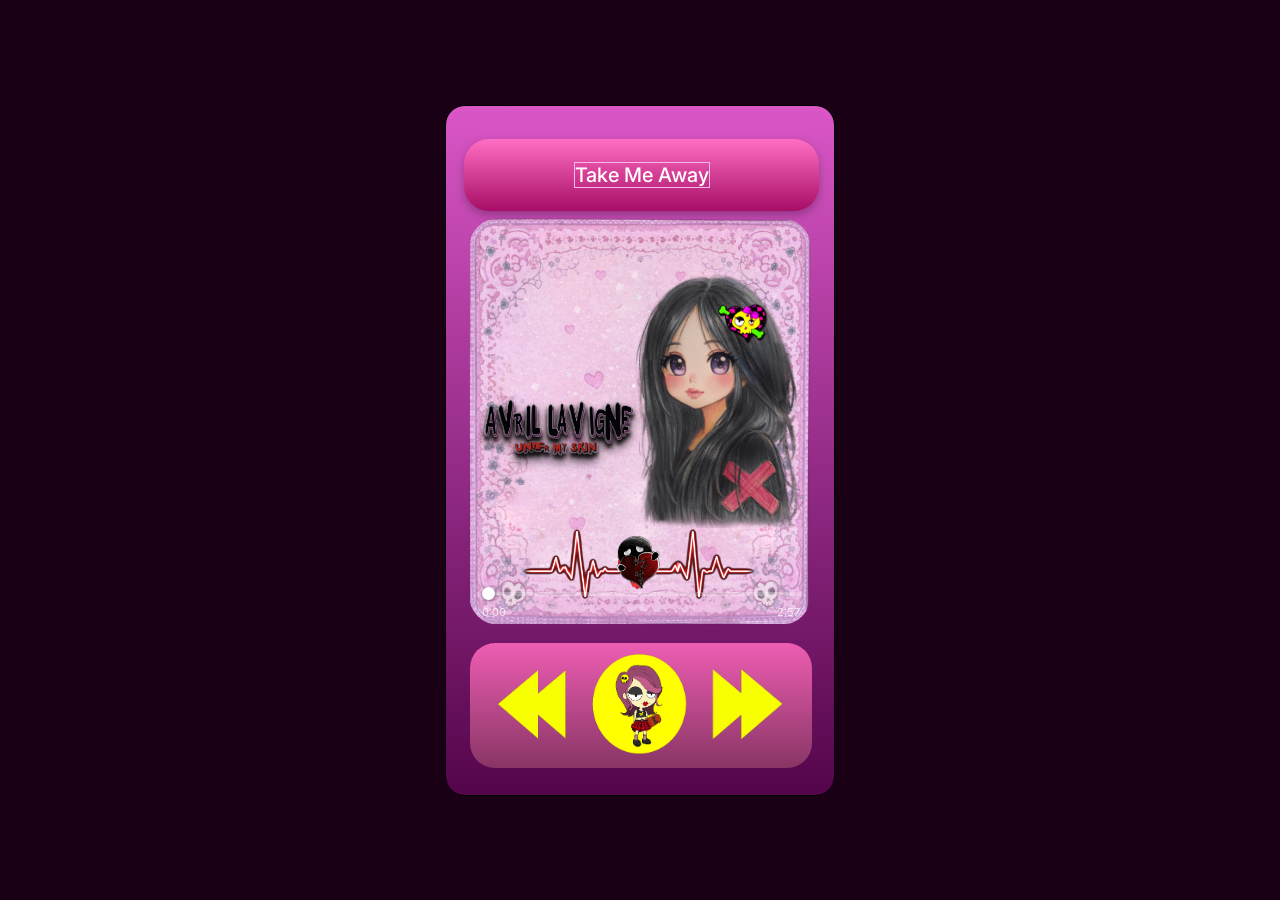
<file: mp3 app/index.html>
<!DOCTYPE html>
<html lang="en">
<head>
  <meta charset="UTF-8">
  <meta name="viewport" content="width=device-width, initial-scale=1.0">
  <title>MP3 Player</title>
  <link href="https://fonts.googleapis.com/css2?family=Inter:wght@400;500;600&display=swap" rel="stylesheet">
  <link rel="stylesheet" href="style.css">
</head>
<body>

  <div class="player" id="player">

    <!-- Title bar -->
    <div class="title-bar">
      <div class="title-inner">
        <div class="song-title-wrap">
          <span class="song-title" id="songTitle">Take me Away</span>
        </div>
      </div>
    </div>

    <!-- Art area -->
    <div class="art-area">
      <div class="bg-image">
        <img class="anime-girl" src="assets/anime girl 2.png" alt="">
        <img class="heartbeat" src="assets/heartbeat.png" alt="">
        <div class="album-cover-wrap" id="albumCoverWrap" title="Click to load MP3">
          <img class="album-cover" src="assets/album cover 1.png" alt="Album Cover">
          <div class="load-hint">Click to load MP3</div>
        </div>
      </div>
    </div>

    <!-- Progress bar -->
    <div class="progress-area">
      <input type="range" id="progressBar" class="progress-bar" min="0" max="100" value="0" step="0.1">
      <div class="time-row">
        <span id="currentTime">0:00</span>
        <span id="duration">0:00</span>
      </div>
    </div>

    <!-- Controls -->
    <div class="controls">
      <button class="btn btn-prev" id="btnPrev" title="Previous">
        <img src="assets/Left Button.png" alt="Prev">
      </button>
      <button class="btn btn-play" id="btnPlay" title="Play / Pause">
        <img src="assets/button yellow 1.png" alt="Play">
      </button>
      <button class="btn btn-next" id="btnNext" title="Next">
        <img src="assets/Right Button.png" alt="Next">
      </button>
    </div>

    <!-- Hidden file input -->
    <input type="file" id="fileInput" accept="audio/*" multiple style="display:none">
  </div>

  <audio id="audio"></audio>
  <script src="script.js"></script>
  
</body>
</html>
</file>
<file: mp3 app/style.css>
* {
  box-sizing: border-box;
  margin: 0;
  padding: 0;
}

body {
  min-height: 100vh;
  display: flex;
  align-items: center;
  justify-content: center;
  background: #1a0014;
  font-family: 'Inter', sans-serif;
}

/* ========== Gradient Bg ========== */
.player {
  position: relative;
  width: 390px;
  height: 691px;
  background: linear-gradient(180deg, #E44CCB 0%, #DA56C7 0.01%, #54054B 100%);
  border: 1px solid #000000;
  border-radius: 20px;
  overflow: hidden;
  user-select: none;
}

.player.drag-over::after {
  content: 'Drop MP3 files here';
  position: absolute;
  inset: 0;
  background: rgba(228, 76, 203, 0.5);
  display: flex;
  align-items: center;
  justify-content: center;
  font-size: 22px;
  font-weight: 600;
  color: #fff;
  z-index: 100;
  border-radius: 20px;
  pointer-events: none;
}

/* ========== title ========== */
.title-bar {
  position: absolute;
  width: 355px;
  height: 87px;
  left: 18px;
  top: 25px;
  filter: drop-shadow(0px 4px 4px rgba(0, 0, 0, 0.25));
  border-radius: 50px;
}

/* ========== Rectangle 2 ========== */
.title-inner {
  position: absolute;
  width: 355px;
  height: 72px;
  left: 0px;
  top: 8px;
  background: linear-gradient(180deg, #FF6EC2 0%, #A70D66 100%);
  border-radius: 25px;
  display: flex;
  align-items: center;
  justify-content: center;
  overflow: hidden;
}

/* ========== Take me Away ========== */
.song-title-wrap {
  display: flex;
  align-items: center;
  justify-content: center;
  width: 100%;
  overflow: hidden;
}

.song-title {
  display: inline-block;
  font-family: 'Inter';
  font-style: normal;
  font-weight: 500;
  font-size: 20px;
  line-height: 24px;
  color: #FFFFFF;
  border: 1px solid #F6B8E6;
  white-space: nowrap;
}

.song-title.marquee {
  animation: marquee 9s linear infinite;
}

@keyframes marquee {
  0%   { transform: translateX(60%); }
  100% { transform: translateX(-160%); }
}

/* ========== bg (art area) ========== */
.art-area {
  position: absolute;
  width: 342px;
  height: 407px;
  left: calc(50% - 342px/2);
  top: 112px;
  border-radius: 30px;
  overflow: hidden;
}

/* ========== bg 2 ========== */
.bg-image {
  position: absolute;
  width: 342px;
  height: 407px;
  left: 0;
  top: 0;
  z-index: 0;
  background: url('assets/bg.png') center / cover no-repeat;
}

/* ========== anime girl 2 1 ========== */
.anime-girl {
  position: absolute;
  height: 255.41px;
  left: 47.88%;
  right: 3.34%;
  top: 55px;
  object-fit: cover;
  z-index: 2;
}

/* ========== album cover 1 1 ========== */
.album-cover-wrap {
  position: absolute;
  width: 158px;
  height: 75px;
  left: 11px;
  top: 171px;
  cursor: pointer;
  filter: drop-shadow(0px 4px 4px rgba(0, 0, 0, 0.85));
  z-index: 3;
}

.album-cover-wrap:hover .album-cover {
  transform: scale(1.03);
}

.album-cover-wrap:hover .load-hint {
  opacity: 1;
}

.album-cover {
  width: 100%;
  height: 100%;
  object-fit: cover;
  transition: transform 0.2s;
}

.load-hint {
  position: absolute;
  bottom: 0;
  left: 0;
  right: 0;
  text-align: center;
  font-size: 11px;
  font-weight: 500;
  color: #fff;
  background: rgba(0, 0, 0, 0.55);
  padding: 5px 4px;
  opacity: 0;
  transition: opacity 0.2s;
}

/* ========== heartbeat 1 ========== */
.heartbeat {
  position: absolute;
  width: 233px;
  height: 73px;
  left: 53px;
  top: 310px;
  object-fit: contain;
  pointer-events: none;
}

/* ========== Progress area ========== */
.progress-area {
  position: absolute;
  width: 318px;
  left: 36px;
  top: 474px;
  z-index: 5;
}

.progress-bar {
  -webkit-appearance: none;
  appearance: none;
  width: 100%;
  height: 4px;
  background: rgba(255, 255, 255, 0.25);
  border-radius: 2px;
  cursor: pointer;
  outline: none;
}

.progress-bar::-webkit-slider-thumb {
  -webkit-appearance: none;
  width: 13px;
  height: 13px;
  background: #fff;
  border-radius: 50%;
  cursor: pointer;
  box-shadow: 0 1px 4px rgba(0, 0, 0, 0.4);
}

.progress-bar::-moz-range-thumb {
  width: 13px;
  height: 13px;
  background: #fff;
  border: none;
  border-radius: 50%;
  cursor: pointer;
  box-shadow: 0 1px 4px rgba(0, 0, 0, 0.4);
}

.time-row {
  display: flex;
  justify-content: space-between;
  font-size: 11px;
  color: rgba(255, 255, 255, 0.75);
  margin-top: 5px;
}

/* ========== Frame 1 (controls) ========== */
.controls {
  position: absolute;
  width: 342px;
  height: 125px;
  left: 24px;
  top: 537px;
  background: linear-gradient(180deg, #EE5DB2 0%, #883565 100%);
  border-radius: 25px;
}

/* ========== Buttons ========== */
.btn {
  position: absolute;
  background: none;
  border: none;
  cursor: pointer;
  padding: 0;
  display: flex;
  align-items: center;
  justify-content: center;
  transition: transform 0.1s, filter 0.1s;
}

.btn:hover {
  filter: brightness(1.15);
}

.btn:active {
  transform: scale(0.88);
}

/* button yellow 1 1 */
.btn-play {
  width: 101px;
  height: 107px;
  left: calc(50% - 101px/2 - 0.5px);
  top: 8px;
}

/* Left Button */
.btn-prev {
  width: 82px;
  height: 79px;
  left: 21px;
  top: 23px;
}

/* Right Button */
.btn-next {
  width: 79.77px;
  height: 81.28px;
  right: 24.23px;
  top: 21px;
}

.btn-prev img,
.btn-next img,
.btn-play img {
  width: 100%;
  height: 100%;
  object-fit: contain;
}

.btn-play.playing img {
  animation: pulse 1.8s ease-in-out infinite;
}

@keyframes pulse {
  0%, 100% { transform: scale(1); }
  50%       { transform: scale(1.06); }
}
</file>
